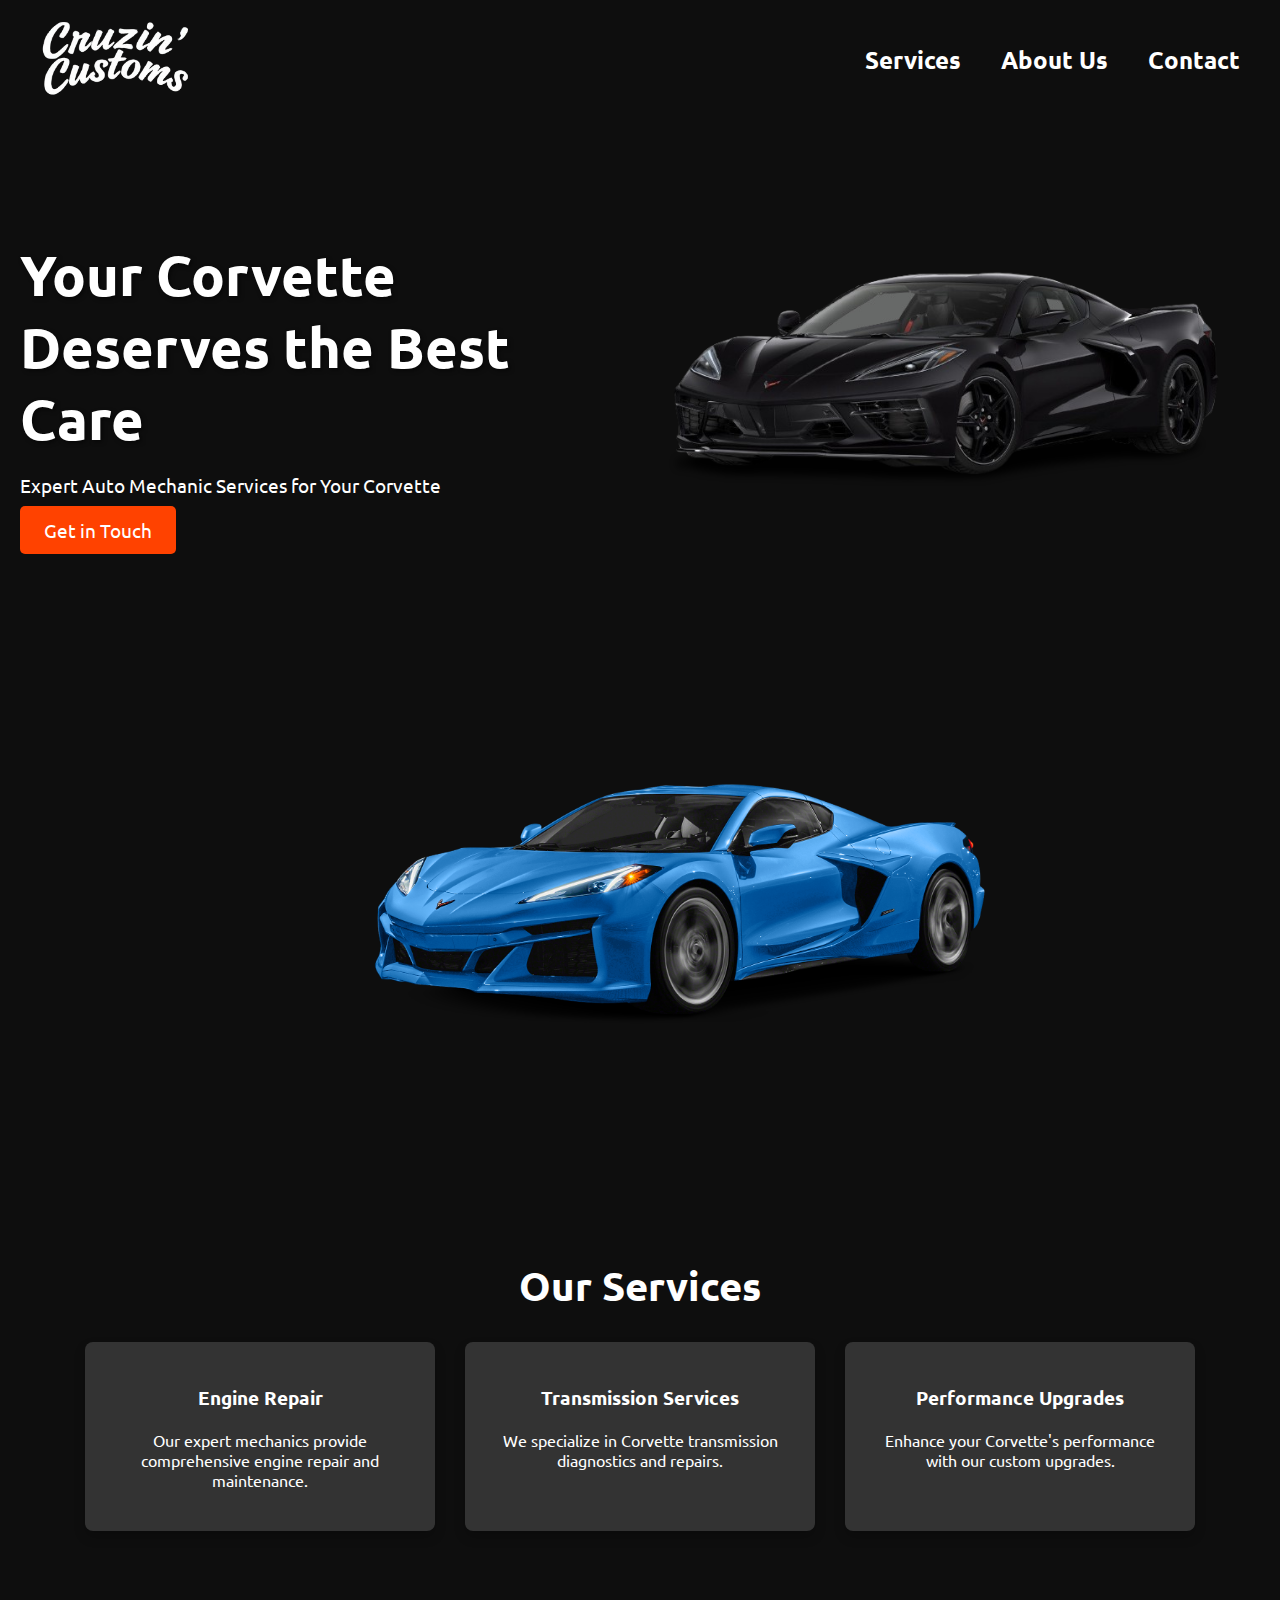
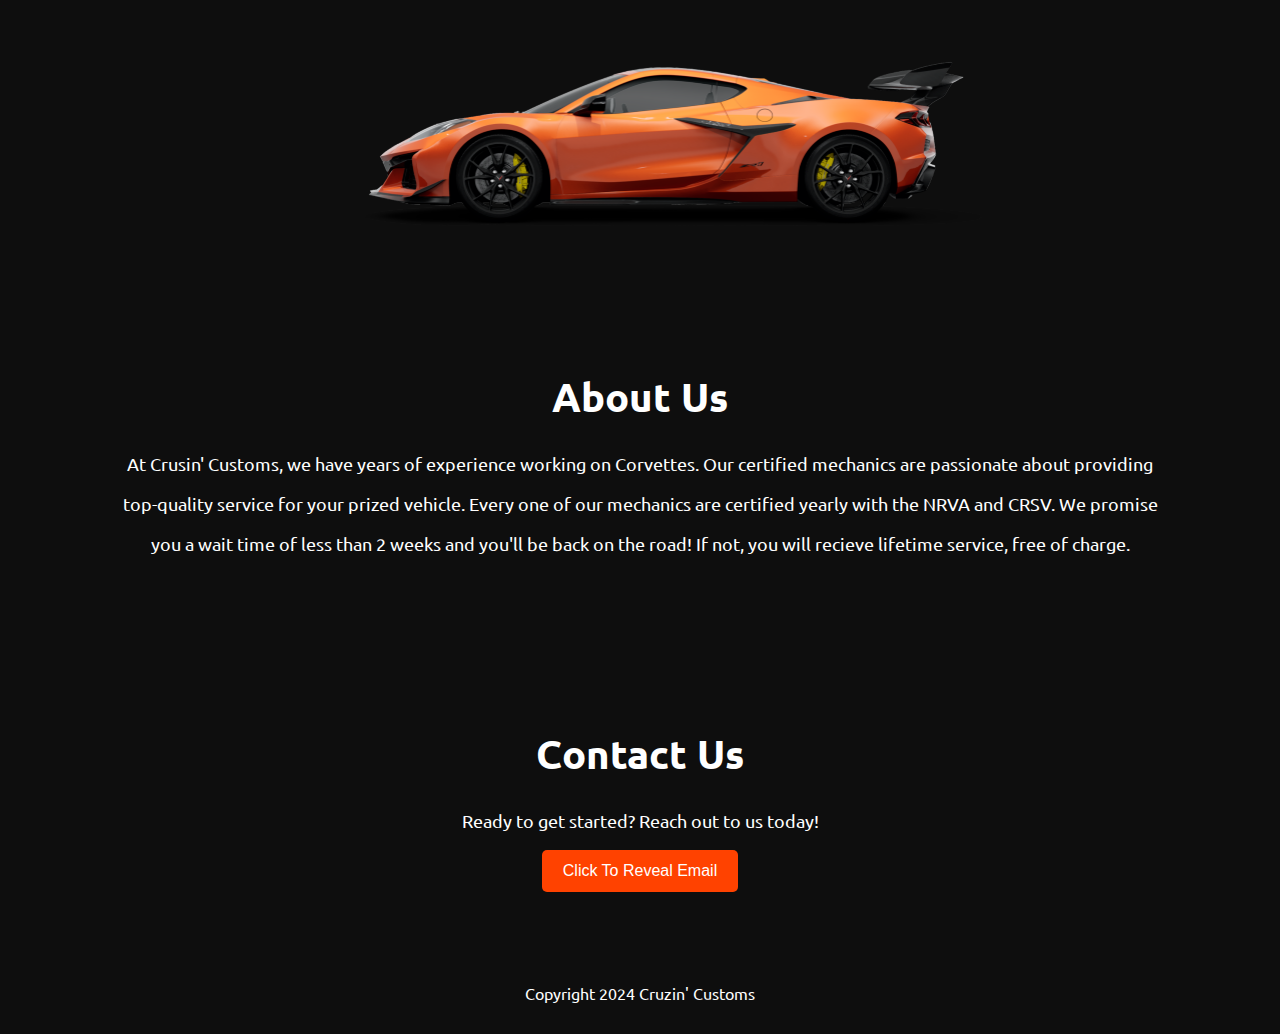
<file: index.html>
<!DOCTYPE html>
<html lang="en">
<head>
    <meta charset="UTF-8">
    <meta name="viewport" content="width=device-width, initial-scale=1.0">
    <title>Crusin' Customs</title>
    <link rel="stylesheet" href="style.css">
    <link href="https://fonts.googleapis.com/css2?family=Ubuntu:wght@400;700&display=swap" rel="stylesheet">
</head>
<body>
    <header>
        <div class="logo">
            <img src="logonobg.png" alt="Corvette Auto Mechanic Logo">
        </div>
        <nav>
            <ul>
                <li><a href="#services">Services</a></li>
                <li><a href="#about">About Us</a></li>
                <li><a href="#contact">Contact</a></li>
            </ul>
        </nav>
    </header>

    <section id="hero">
        <div class="hero-text">
            <h1>Your Corvette Deserves the Best Care</h1>
            <p>Expert Auto Mechanic Services for Your Corvette</p>
            <a href="#contact" class="cta-btn">Get in Touch</a>
        </div>
        <div class="corvette-container">
            <div class="corvette-image-container">
                <img src="vette.png" alt="Corvette" class="corvette-image">
            </div>
        </div>
    </section>

    <div class="center">
        <img src="2.png" class="fade-image"/>
    </div>
    
    <section id="services">
        <h2>Our Services</h2>
        <div class="services-container">
            <div class="service">
                <h3>Engine Repair</h3>
                <p>Our expert mechanics provide comprehensive engine repair and maintenance.</p>
            </div>
            <div class="service">
                <h3>Transmission Services</h3>
                <p>We specialize in Corvette transmission diagnostics and repairs.</p>
            </div>
            <div class="service">
                <h3>Performance Upgrades</h3>
                <p>Enhance your Corvette's performance with our custom upgrades.</p>
            </div>
        </div>
    </section>    
    
    <div class="center">
        <img src="3.png" class="fade-image" class="center"/>
    </div>
    <section id="about">
        <h2>About Us</h2>
        <p>At Crusin' Customs, we have years of experience working on Corvettes. Our certified mechanics are passionate about providing </p>
        <p>top-quality service for your prized vehicle. Every one of our mechanics are certified yearly with the NRVA and CRSV. We promise </p>
        <p>you a wait time of less than 2 weeks and you'll be back on the road! If not, you will recieve lifetime service, free of charge.</p>
    </section>



    <section id="contact">
        <h2>Contact Us</h2>
        <p>Ready to get started? Reach out to us today!</p>
        <button id="reveal" onclick="document.getElementById('email').style.display='block'; this.style.display='none';">Click To Reveal Email</button>
        <p id="email" style="display:none;">john@cruzincustoms.com</p>
    </section>
    
    <style>
        #email { display: none; }
    </style>
    

    <footer>
        <p>Copyright 2024 Cruzin' Customs</p>
    </footer>
</body>
</html>
</file>
<file: style.css>
html {
    scroll-behavior: smooth;
}

html, body {
    height: 100%;
    font-family: 'Ubuntu', sans-serif;
    background-color: #0e0e0e;
    color: white;
    margin: 0;
}

header {
    background-color: #0e0e0e;
    color: white;
    padding: 20px 40px;
    display: flex;
    justify-content: space-between;
    align-items: center;
}

header .logo img {
    max-width: 150px;
}

nav ul {
    list-style-type: none;
    display: flex;
    gap: 40px;
}

nav ul li {
    display: inline;
}

nav ul li a {
    color: white;
    text-decoration: none;
    font-weight: bold;
    font-size: 1.5em;
    position: relative;
    transition: color 0.3s ease;
}

nav ul li a:hover {
    color: #ff2500;
}

nav ul li a.active {
    color: #ff2500;
}

nav ul li a::after {
    content: '';
    position: absolute;
    bottom: 0;
    left: 0;
    width: 100%;
    height: 2px;
    background-color: #ff2500;
    transform: scaleX(0);
    transform-origin: bottom right;
    transition: transform 0.3s ease-out;
}

nav ul li a:hover::after {
    transform: scaleX(1);
    transform-origin: bottom left;
}

#hero {
    background-color: #0e0e0e;
    padding: 80px 20px;
    display: flex;
    justify-content: flex-end;
    align-items: center;
    text-align: left;
}

.hero-text h1 {
    font-size: 3.5em;
    margin-bottom: 10px;
    text-shadow: 2px 2px 4px rgba(0, 0, 0, 0.5);
}

.hero-text p {
    font-size: 1.2em;
    margin-bottom: 20px;
}

.cta-btn {
    background-color: #ff4200;
    color: white;
    padding: 12px 24px;
    border: none;
    cursor: pointer;
    text-decoration: none;
    font-size: 1.2em;
    border-radius: 5px;
    transition: background-color 0.3s ease;
}

.cta-btn:hover {
    background-color: #ff2500;
}

.corvette-container {
    display: flex;
    justify-content: flex-end;
    align-items: center;
    gap: 50px;
}

.corvette-image-container {
    padding: 20px;
    border-radius: 8px;
}

.corvette-image {
    max-width: 600px;
    height: auto;
    border-radius: 8px;
}

#services, #about, #contact {
    padding: 60px 20px;
    text-align: center;
}

#services h2, #about h2, #contact h2 {
    font-size: 2.5em;
    margin-bottom: 30px;
}

#services .services-container {
    display: flex;
    justify-content: center;
    gap: 30px;
    flex-wrap: wrap;
}

#services .service {
    background-color: #333;
    padding: 25px;
    box-shadow: 0 6px 12px rgba(0, 0, 0, 0.2);
    border-radius: 8px;
    width: 300px;
    transition: transform 0.3s ease, box-shadow 0.3s ease;
}

#services .service:hover {
    transform: translateY(-10px);
    box-shadow: 0 8px 16px rgba(0, 0, 0, 0.3);
}

#contact form input, #contact form textarea {
    width: 100%;
    padding: 12px;
    margin: 12px 0;
    border-radius: 5px;
    border: 1px solid #333;
    font-size: 1em;
}

#contact form button {
    padding: 12px 24px;
    background-color: #ff2500;
    color: white;
    border: none;
    cursor: pointer;
    font-size: 1.2em;
    border-radius: 5px;
    transition: background-color 0.3s ease;
}

#contact form button:hover {
    background-color: #ff2500;
}

footer {
    background-color: #0e0e0e;
    color: white;
    text-align: center;
    padding: 15px;
}

#contact button {
    background-color: #ff4200;
    color: white;
    padding: 12px 21px;
    border: none;
    cursor: pointer;
    text-decoration: none;
    font-size: 1em;
    border-radius: 5px;
    transition: background-color 0.3s ease;
}

#about p, #contact p {
    font-size: large;
}

.center {
    display: block;
    margin-left: auto;
    margin-right: auto;
    width: 50%;
    padding-top: 70px;
    padding-bottom: 50px;
    padding-left: 80px;
  }

  .fade-image {
    width: 100%;
    height: 100%;
    display: block;
    margin-left: auto;
    margin-right: auto;

  }
</file>
